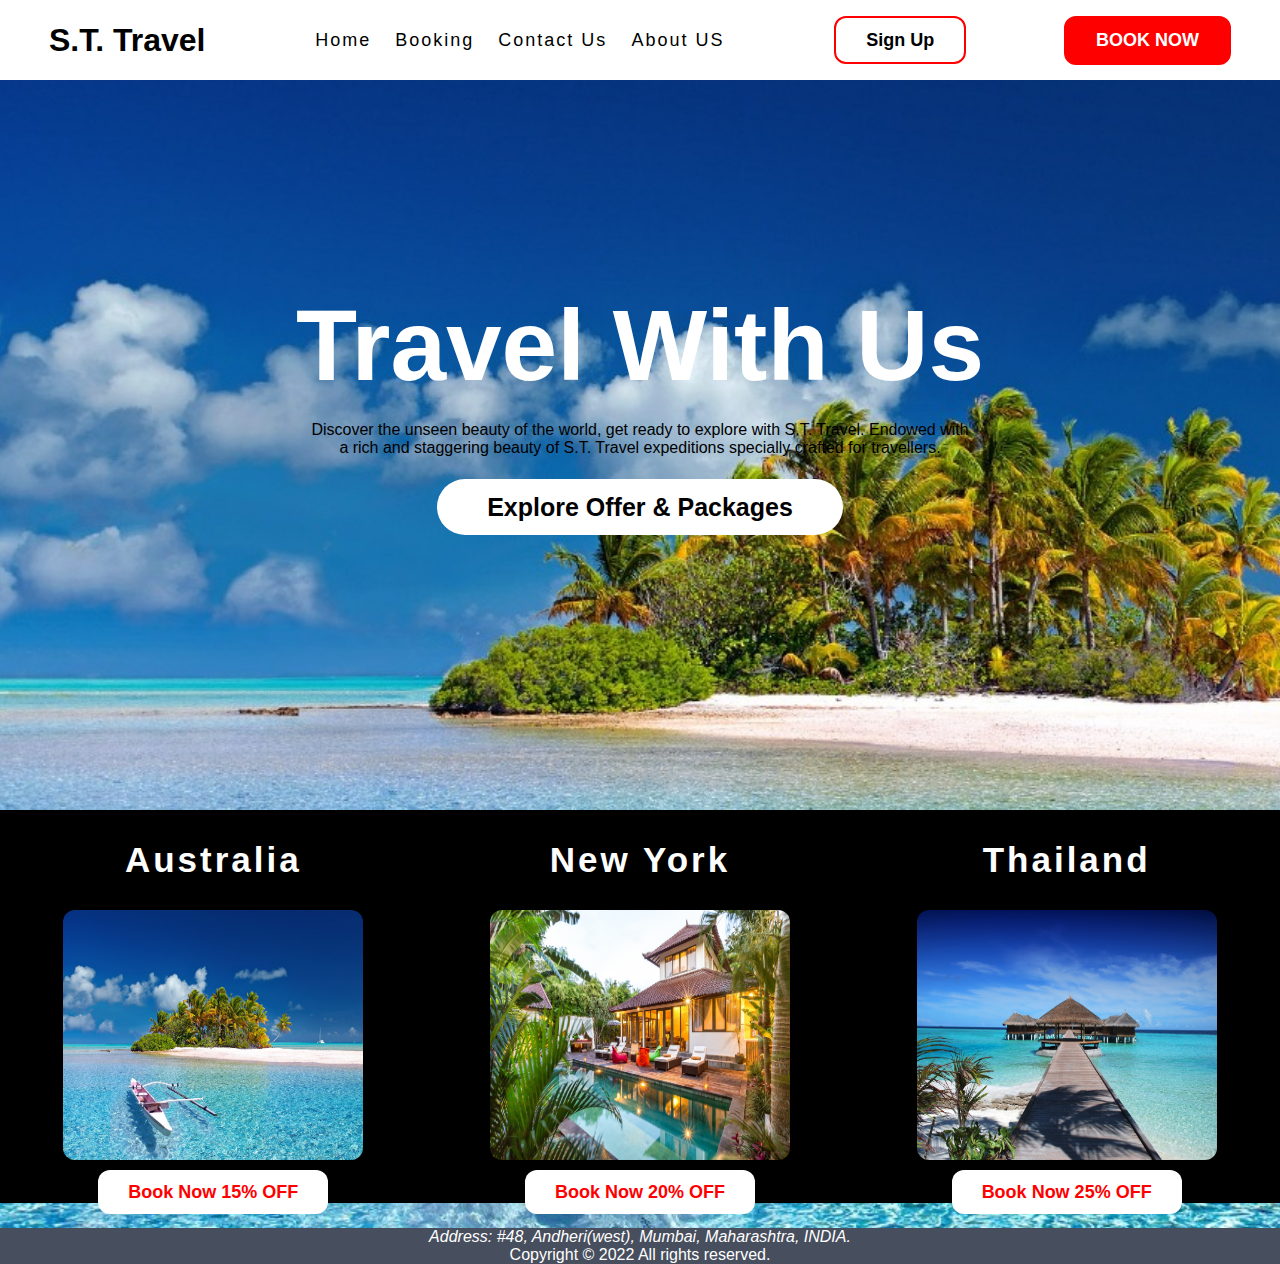
<file: index.html>
<!DOCTYPE html>
<html>

<head>
	<title>Travel Website</title>

	<link rel="stylesheet" type="text/css" href="style.css">
</head>

<body>
	<div class="navbar">
		<div class="logo">
			<h1>S.T. Travel</h1>
		</div>
		<div class="menu">
			<ul>
				<li><a href="index.html">Home</a></li>
				<li><a href="book.html">Booking</a></li>
				<li><a href="contact.html">Contact Us</a></li>
				<li><a href="index.html">About US</a></li>
			</ul>
		</div>
		<div class="signup">
			<a href="#">Sign Up</a>
		</div>
		<div class="butt">
			<button><a href="book.html">BOOK NOW</a></button>
		</div>
	</div>
	<div class="bodys">
		<div class="heading">
			<h1>Travel With Us</h1>
			<br>
			<p>Discover the unseen beauty of the world, get ready to explore
				with S.T. Travel. Endowed with <br>a rich and staggering beauty of S.T. Travel
				expeditions specially crafted for travellers. </p>
			<br>
			<br>
			<div class="learn">
				<a href="blog.html">Explore Offer & Packages</a>
			</div>
		</div>
	</div>
	<div class="tours">
		<div class="places">
			<h2>Australia</h2>
			<img src="img1.jpg" style="width: 300px; height: 250px; border-radius: 12px;">
			<br>
			<br>
			<a href="book.html">Book Now 15% OFF</a>
		</div>
		<div class="places">
			<h2>New York</h2>
			<img src="img2.jpg" style="width: 300px; height: 250px; border-radius: 12px;">
			<br>
			<br>
			<a href="book.html">Book Now 20% OFF</a>
		</div>
		<div class="places">
			<h2>Thailand</h2>
			<img src="img3.jpg" style="width: 300px; height: 250px; border-radius: 12px;">
			<br>
			<br>
			<a href="book.html">Book Now 25% OFF</a>
		</div>
	</div>
	</div>
	<div class="foot">
		<div class="header footer">
			<address>
				Address: #48, Andheri(west), Mumbai, Maharashtra, INDIA.
			</address>
			<p>Copyright © 2022 All rights reserved.</p>
		</div>
</body>

</html>
</file>
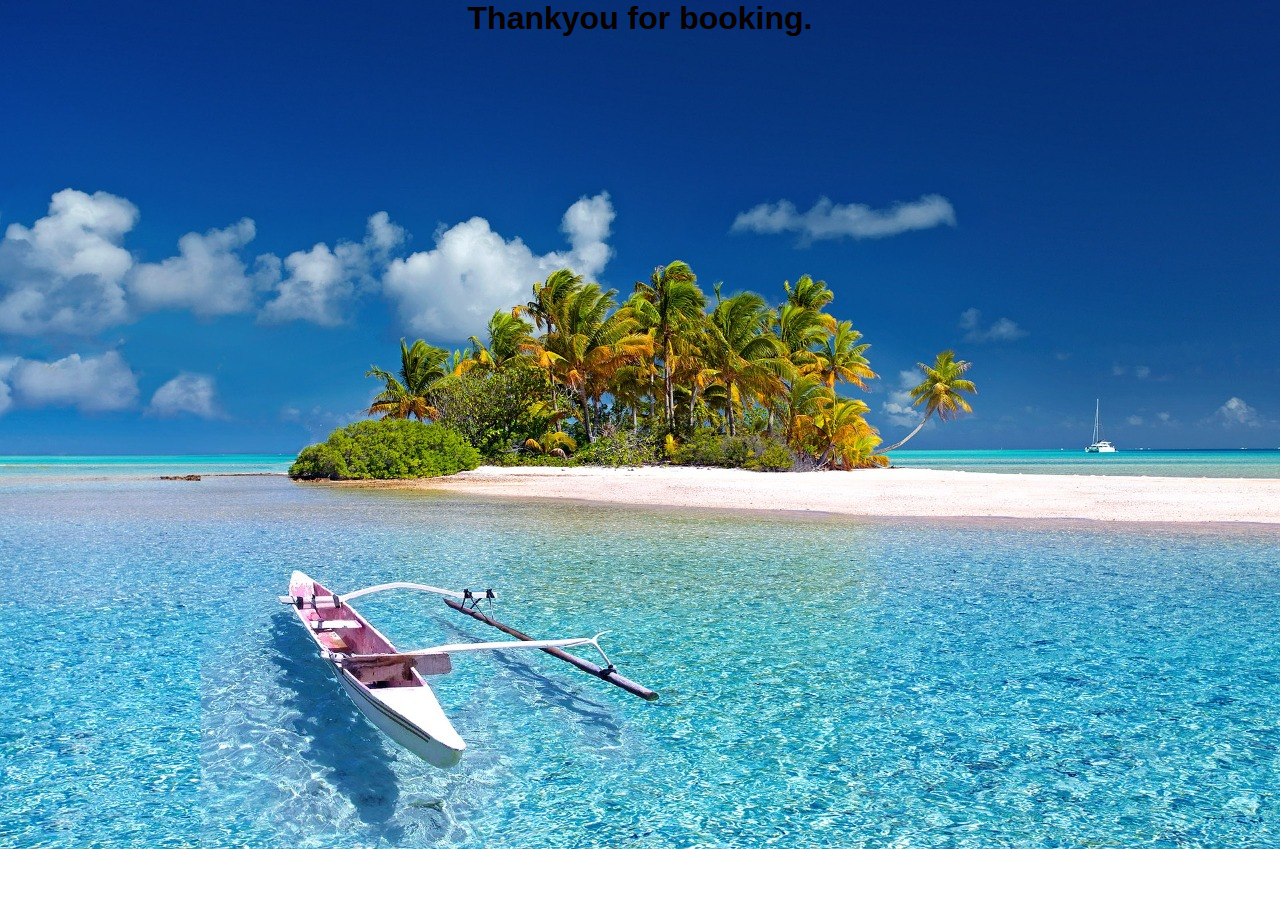
<file: after.html>
<!DOCTYPE html>
<html>

<head>
	<title>after booking</title>
    <link rel="stylesheet" type="text/css" href="style.css">
    </head>
    <body>
        <div class="headings">
            <h1>Thankyou for booking.</h1>
        </div>
    </body>
</file>
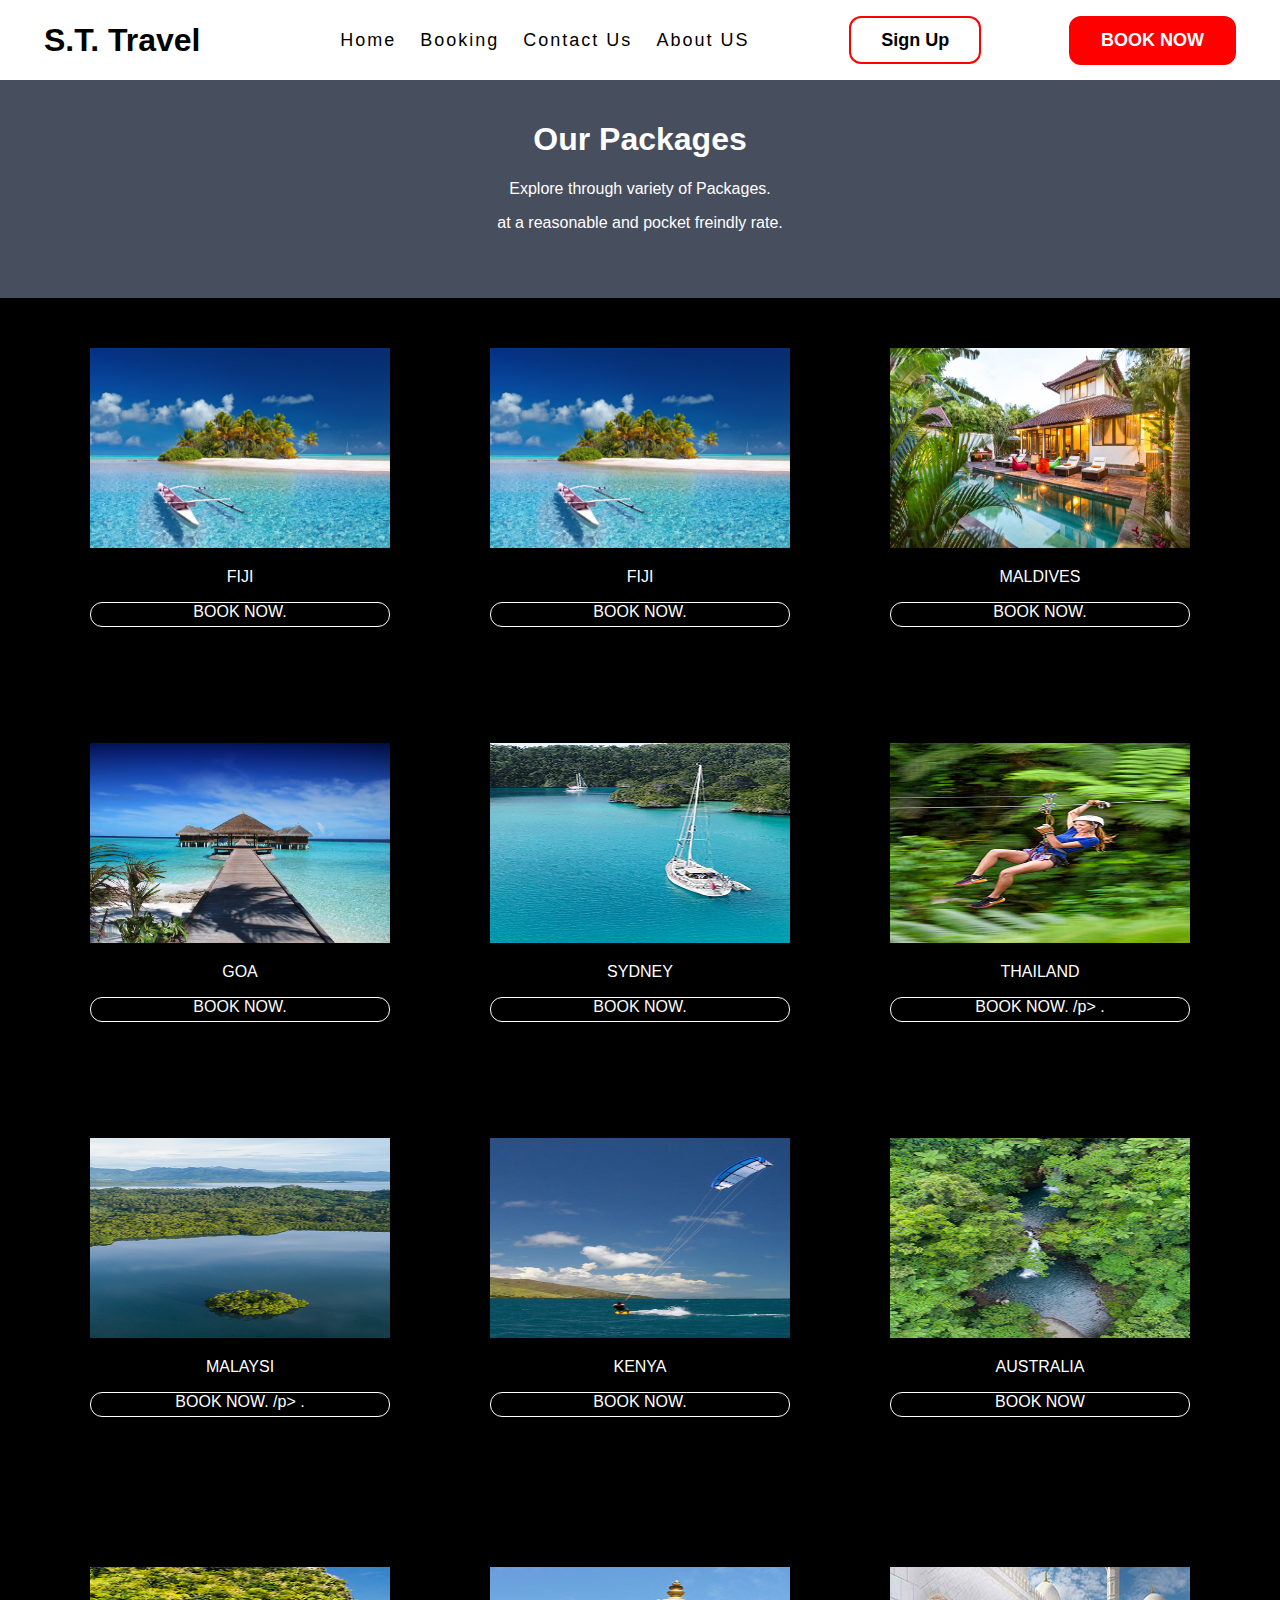
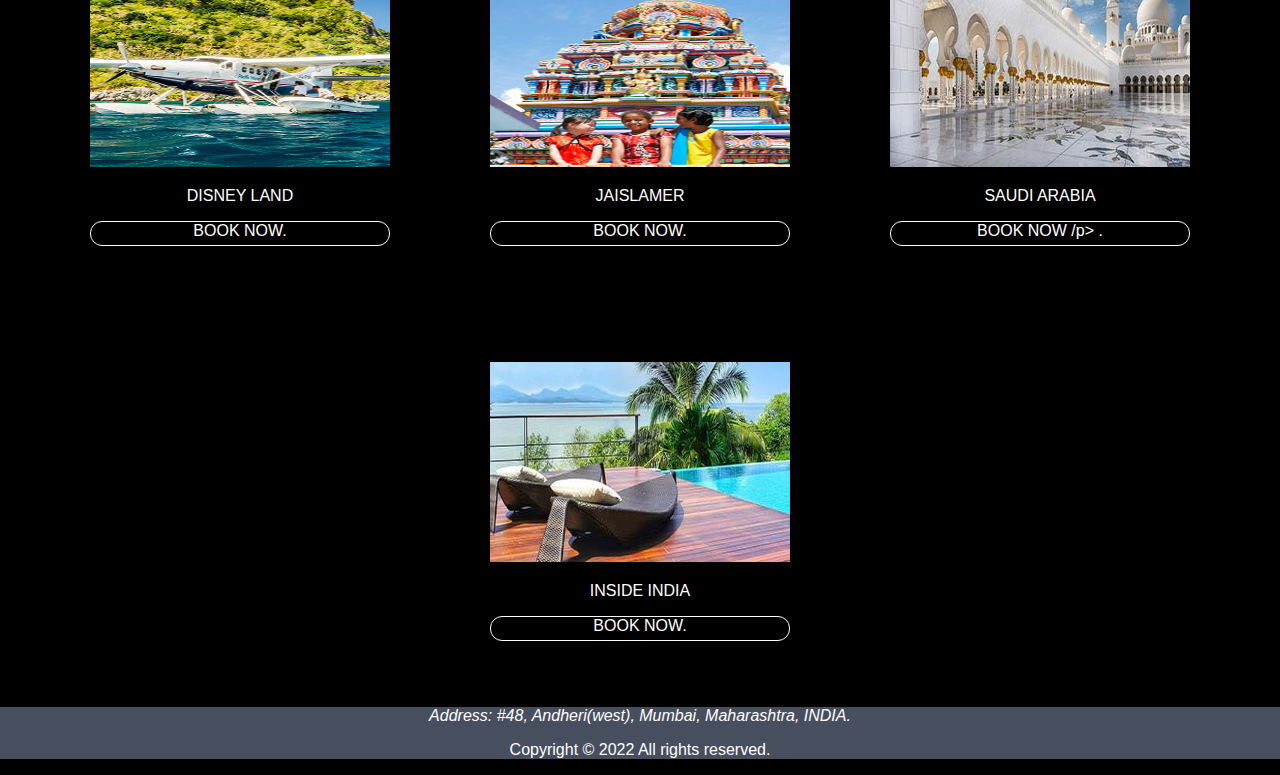
<file: blog.html>
<!DOCTYPE html>
<html>

<head>
  <style>
    body {
      font-family: Arial, Helvetica, sans-serif;
      margin: 0;
      background-color: #000;
      /* opacity: 0.1; */
    }

    .navbar {


      position: fixed;
      width: 100%;
      height: 80px;
      /* background-colSor: #fee; */
      display: flex;
      justify-content: space-around;
      align-items: center;
      /* color: #000; */
      /* background: transparent; */
      background-color: white;
    }

    .white {
      background: white;
      border: 1px solid black;
    }

    .menu ul {
      background: transparent;
      display: flex;
      align-items: center;
    }

    .menu ul li a {
      text-decoration: none;
      color: #000;
      padding: 5px 12px;
      letter-spacing: 2px;
      font-size: 18px;
    }

    .menu ul li a:hover {
      /* border-bottom: 4px solid #000; */
      color: #ff0000;
      transition: 0.4s;
    }

    .signup a {
      text-decoration: none;
      color: #000;
      font-size: 18px;
      font-weight: bold;
      border-radius: 12px;
      padding: 12px 30px;
      border: 2px solid #ff0000;
    }

    .signup a:hover {
      background-color: red;
      transition: 0.6s;
    }

    .butt a {
      text-decoration: none;
      color: white;
      font-size: 18px;
      font-weight: bold;
      border-radius: 12px;
      padding: 12px 30px;
      /* border: 2px solid #ff0000; */
    }

    .butt button:hover,
    .butt a:hover {
      background-color: transparent;
      color: black;
    }

    .butt button {
      background-color: red;
      border-radius: 12px;
      padding: 12px 0px;

      border: 2px solid #ff0000;
    }

    .navbar {


      position: fixed;
      width: 100%;
      height: 80px;
      /* background-colSor: #fee; */
      display: flex;
      justify-content: space-around;
      align-items: center;
      /* color: #000; */
      /* background: transparent; */
      background-color: white;
    }

    .white {
      background: white;
      border: 1px solid black;
    }

    .menu ul {
      background: transparent;
      display: flex;
      align-items: center;
      list-style: none;
    }

    .menu ul li a {
      text-decoration: none;
      color: #000;
      padding: 5px 12px;
      letter-spacing: 2px;
      font-size: 18px;
    }

    .menu ul li a:hover {
      /* border-bottom: 4px solid #000; */
      transition: 0.4s;
    }


    html {
      box-sizing: border-box;
    }

    *,
    *:before,
    *:after {
      box-sizing: inherit;
    }

    .column {
      float: left;
      width: 33.3%;
      margin-bottom: 16px;
      padding: 0 8px;
    }

    .card {
      box-shadow: 0 4px 8px 0 rgba(0, 0, 0, 0.2);
      margin: 8px;
    }

    .about-section {
      padding: 50px;
      padding-top: 100px;
      /* margin-bottom: -50px; */
      text-align: center;
      background-color: #474e5d;
      color: white;
    }

    .container {
      padding: 0 16px;
    }

    .container::after,
    .row::after {
      content: "";
      clear: both;
      display: table;
    }

    .title {
      color: grey;
    }

    .button {
      border: none;
      outline: 0;
      display: inline-block;
      padding: 8px;
      color: white;
      background-color: #000;
      text-align: center;
      cursor: pointer;
      width: 100%;
    }

    .button:hover {
      background-color: #555;
    }

    .flex-container {
      display: flex;
      flex-wrap: wrap;
      flex-direction: row;
      justify-content: center;
      cursor: pointer;

    }

    .pl {
      text-align: center;
      color: white;
    }

    .bk {
      /* display: inline; */
      text-align: center;
      border: 1px solid white;
      border-radius: 12px;
      height: 25px;
      color: white;
    }

    .bk p {
      color: white;
      font-size: 15px;
      letter-spacing: 3px;
      border-radius: 1px;
      /* padding: 30px 30px; */
      background-color: #000;
    }
    .bk a{
      color: white;
      text-decoration: none;
    }

    .bk:hover {
      background-color: red;
      letter-spacing: 3px;
      transition: 0.6s;
    }

    .flex-container div {
      padding: 50px;
    }

    .flex-container img:hover {
      opacity: 0.5;
    }

    .foot {
      position: static;
      left: 0;
      bottom: 0;
      width: 100%;
      background-color: #474e5d;
      color: white;
      text-align: center;
    }

    .write {
      text-align: center;
    }
  </style>

<body>
  <div class="navbar">
    <div class="logo">
      <h1>S.T. Travel</h1>
    </div>
    <div class="menu">
      <ul>
        <li><a href="index.html">Home</a></li>
        <li><a href="book.html">Booking</a></li>
        <li><a href="contact.html">Contact Us</a></li>
        <li><a href="index.html">About US</a></li>
      </ul>
    </div>
    <div class="signup">
      <a href="#">Sign Up</a>
    </div>
    <div class="butt">
      <button><a href="book.html">BOOK NOW</a></button>
    </div>
    </div>
    <div class="about-section">
      <h1>Our Packages</h1>
      <p>Explore through variety of Packages.</p>
      <p>at a reasonable and pocket freindly rate.</p>
    </div>
  
  <div class="flex-container">
    <div <a href=""> <img src="1.jpg" alt="error" width="300px" height="200px"></a>
      <p class="pl">FIJI </p>
      <p class="bk"><a href="book.html">BOOK NOW.</a> </p>
    </div>
    <div <a href=""> <img src="1.jpg" alt="error" width="300px" height="200px"></a>
      <p class="pl">FIJI </p>
      <p class="bk"><a href="book.html">BOOK NOW.</a> </p>
    </div>
    <div <a href=""> <img src="img2.jpg" alt="error" width="300px" height="200px"></a>
      <p class="pl">MALDIVES
      <p class="bk"><a href="book.html">BOOK NOW.</a> </p>
      </p>
    </div>
    <div <a href=""> <img src="img3.jpg" alt="error" width="300px" height="200px"></a>
      <p class="pl">GOA
      <p class="bk" ><a href="book.html">BOOK NOW.</a> </p>
      </p>
    </div>
    <div <a href=""> <img src="recipe1.jpg" alt="error" width="300px" height="200px"></a>
      <p class="pl">SYDNEY
      <p class="bk"> <a href="book.html">BOOK NOW.</a> </p>
      <p>
    </div>
    <div <a href=""> <img src="recipe2.jpg" alt="error" width="300px" height="200px"></a>
      <p class="pl">THAILAND
      <p class="bk">  <a href="book.html">BOOK NOW.</a> /p> .</p>
    </div>
    <div <a href=""> <img src="recipe3.jpg" alt="error" width="300px" height="200px"></a>
      <p class="pl">MALAYSI
      <p class="bk"> <a href="book.html">BOOK NOW.</a> /p> .</p>
    </div>
    <div <a href=""> <img src="recipe4.jpg" alt="error" width="300px" height="200px"></a>
      <p class="pl">KENYA
      <p class="bk"> <a href="book.html">BOOK NOW.</a> </p>
      </p>
    </div>
    <div <a href=""> <img src="recipe5.jpg" alt="error" width="300px" height="200px"></a>
      <p class="pl">AUSTRALIA
      <p class="bk"> BOOK NOW</p> .</p>
    </div>
    <div <a href=""> <img src="recipe6.jpg" alt="error" width="300px" height="200px"></a>
      <p class="pl">DISNEY LAND
      <p class="bk"> <a href="book.html">BOOK NOW.</a> </p>
      </p>
    </div>
    <div <a href=""> <img src="recipe7.jpg" alt="error" width="300px" height="200px"></a>
      <p class="pl">JAISLAMER
      <p class="bk"> <a href="book.html">BOOK NOW.</a> </p>
      </p>
    </div>
    <div <a href=""> <img src="dubai.jpg" alt="error" width="300px" height="200px"></a>
      <p class="pl">SAUDI ARABIA
      <p class="bk">  <a href="book.html">BOOK NOW</a> /p> .</p>
    </div>
    <div <a href=""> <img src="nassau.jpg" alt="error" width="300px" height="200px"></a>
      <p class="pl">INSIDE INDIA
      <p class="bk"> <a href="book.html">BOOK NOW.</a> </p>
      </p>
    </div>



  </div>
  <div class="foot">
    <!--footer section-->
    <div class="header footer">
      <address>
        Address: #48, Andheri(west), Mumbai, Maharashtra, INDIA.
      </address>
      <p>Copyright © 2022 All rights reserved.</p>
    </div>

</body>
</file>
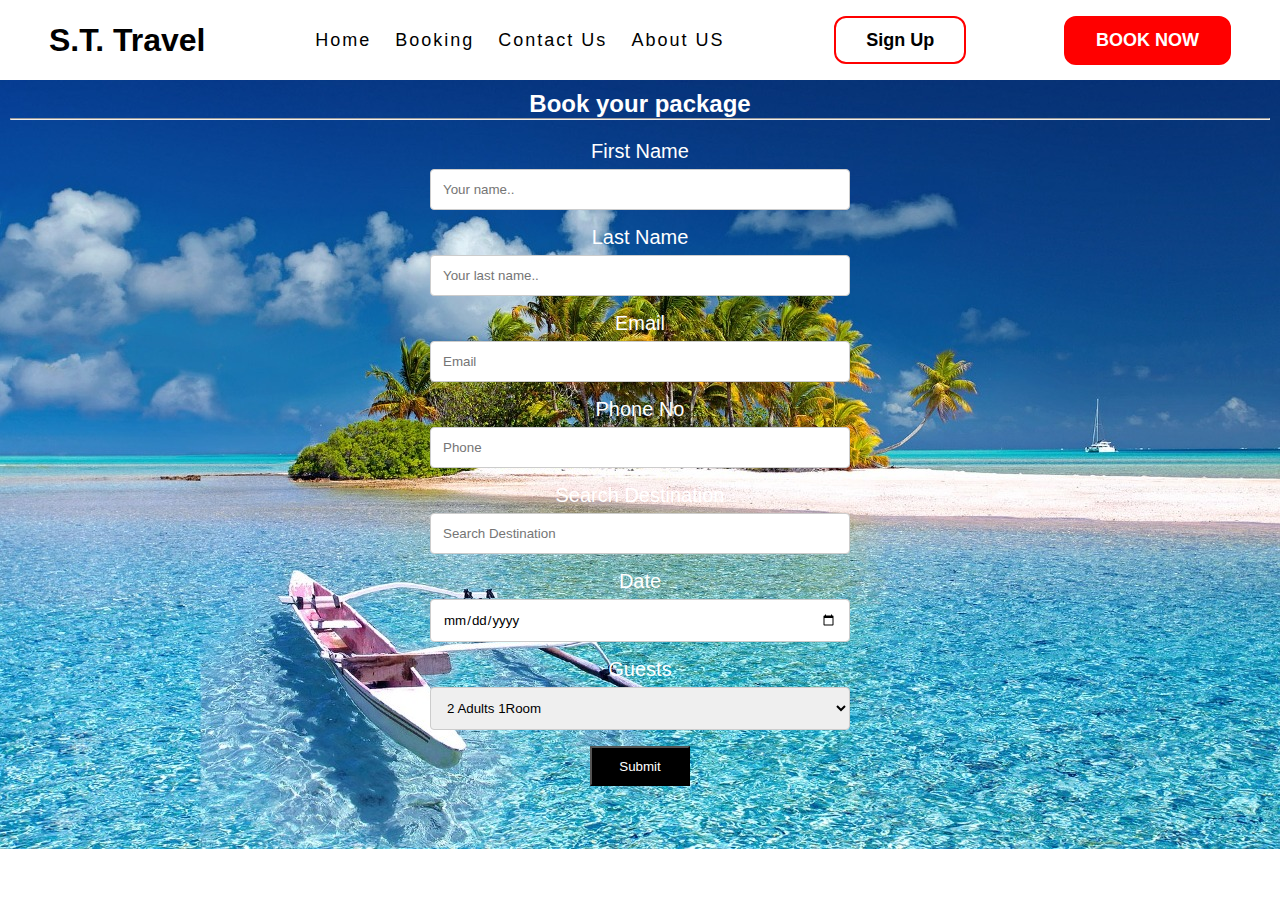
<file: book.html>
<!DOCTYPE html>
<html lang="en">

<head>
    <meta charset="UTF-8">
    <link rel="stylesheet" href="style.css">
    <meta http-equiv="X-UA-Compatible" content="IE=edge">
    <meta name="viewport" content="width=device-width, initial-scale=1.0">
    <title>Document</title>
</head>
<style>
    body{
        background-image: url(1.jpg);
        background-repeat: no-repeat;
	background-size: cover;
    color: white;

    }
    .navbar{
        position: relative;
    }
    .navbar h1{
        color: black;
        
    }
    form {
        /* border: 2px solid black; */
        padding: 10px;
        text-align: center;
        display: inline-block;
        margin: 0px;

    }

    input[type=text],
    select,
    textarea {
        width: 100%;
        padding: 12px;
        border: 1px solid #ccc;
        border-radius: 4px;
        box-sizing: border-box;
        margin-top: 6px;
        margin-bottom: 16px;
        resize: vertical;
    }

    input[type=Email] {
        width: 100%;
        padding: 12px;
        border: 1px solid #ccc;
        border-radius: 4px;
        box-sizing: border-box;
        margin-top: 6px;
        margin-bottom: 16px;
        resize: vertical;
    }

    input[type=phone] {
        width: 100%;
        padding: 12px;
        border: 1px solid #ccc;
        border-radius: 4px;
        box-sizing: border-box;
        margin-top: 6px;
        margin-bottom: 16px;
        resize: vertical;
    }


    input[type=date] {
        width: 100%;
        padding: 12px;
        border: 1px solid #ccc;
        border-radius: 4px;
        box-sizing: border-box;
        margin-top: 6px;
        margin-bottom: 16px;
        resize: vertical;
    }

    

    .container {
        /* border: 2px solid black; */
        margin-left: 400px;
        border-radius: 5px;
        margin-right: 400px;
        /* background-color: #f2f2f2; */
        padding: 20px;
        font-size: 20px;
        color: white;
        height: 500px;
    }
    .but{
        color: black;
        width: 100px;
        height: 40px;
        background-color: black;
        cursor: pointer;
    }
    .but a{
        color: white;
        text-decoration: none;
        
    }
    .but:hover{
        background-color: red;
        border-color: red;
    }
</style>

<body>
    
    <div class="navbar">
        <div class="logo">
            <h1>S.T. Travel</h1>
        </div>
        <div class="menu">
            <ul>
                <li><a href="index.html">Home</a></li>
                <!-- <li><a href="blog.html">Offers & Packages</a></li> -->
                <li><a href="book.html">Booking</a></li>
                <li><a href="contact.html">Contact Us</a></li>
                <li><a href="index.html">About US</a></li>
    
            </ul>
        </div>
        <div class="signup">
            <a href="#">Sign Up</a>
        </div>
        <div class="butt">
            <button><a href="book.html">BOOK NOW</a></button>
        </div>
    </div>
    <form action="">

        <h2>Book your package</h2>
        <hr>
        <div class="container">
            <form action="">
                <label for="fname">First Name</label>
                <input type="text" id="fname" name="firstname" placeholder="Your name..">

                <label for="lname">Last Name</label>
                <input type="text" id="lname" name="lastname" placeholder="Your last name..">

                <label for="Emal">Email</label>
                <input type="Email" id="lname" name="lastname" placeholder="Email">

                <label for="Phone No">Phone No</label>
                <input type="Phone" id="lname" name="lastname" placeholder="Phone ">

                <label for="subject">Search Destination</label>
                <input type="Phone" id="lname" name="lastname" placeholder="Search Destination ">
                <!-- <textarea id="subject" name="subject" placeholder="Write something.." style="height:200px"></textarea> -->

            </form>
            <div>
                <label for="date">Date</label>
                <input type="date">

            </div>
            <div>
                Guests <select name="" id="">
                    <option value="">2 Adults 1Room</option>
                    <option value="">4 Adults 2Room</option>
                </select>
            </div>
        
             <button class="but"><a href="after.html">Submit</a></button>
        </div>  
    </form>
</body>

</html>
</file>
<file: style.css>
body{
	background-image: url(1.jpg);
	background-repeat: no-repeat;
	background-size: cover;
}
*{
	padding: 0px;
	margin: 0px;
	box-sizing: border-box;
	list-style: none;
	font-family: 'Poppins', sans-serif;

}
.navbar{


	position:fixed;
	width: 100%;
	height: 80px;
	/* background-colSor: #fee; */
	display: flex;
	justify-content: space-around;
	align-items: center;
	/* color: #000; */
	/* background: transparent; */
	background-color: white;
}
.white{
	background: white;
	border: 1px solid black;
}
.menu ul{
	background: transparent;
	display: flex;
	align-items: center;
}
.menu ul li a{
	text-decoration:none;
	color: #000;
	padding: 5px 12px;
	letter-spacing: 2px;
	font-size: 18px;
}
.menu ul li a:hover{
	/* border-bottom: 4px solid #000; */
	color: #ff0000;
	transition: 0.4s;
} 
.signup a{
	text-decoration: none;
	color: #000;
	font-size: 18px;
	font-weight: bold;
	border-radius: 12px;
	padding: 12px 30px;
	border: 2px solid #ff0000;
}
.signup a:hover{
	background-color: red;
	transition: 0.6s;
}
.butt a{
	text-decoration: none;
	color: white;
	font-size: 18px;
	font-weight: bold;
	border-radius: 12px;
	padding: 12px 30px;
	/* border: 2px solid #ff0000; */
}
.butt button:hover,.butt a:hover{
	background-color: transparent;
	color: black;
}
.butt button{
	background-color: red;
	border-radius: 12px;
	padding: 12px 0px;
	
	border: 2px solid #ff0000;
}
.learn a:hover{
	background-color: red;
	transition: 0.6s;
}
.bodys{
	/* width: 100%; */

	height: 90vh;
	display: flex;
	justify-content: space-around;
	align-items: center;
	/* background-image: linear-gradient(rgba(0,0,0,0.50),rgba(0,0,0,0.50)),url(img1.jpg); */
	/* background-position: center; */
	/* background-size: cover; */
}
.heading{
	/* width: 1s00%; */
	text-align: center;
	color: white;
}
.heading p{
	width: 100%;
	color: #000;
}
.heading h1{
	font-size: 100px;
}
.heading a{
	text-decoration: none;
	color: #000;
	font-size: 25px;
	font-weight: bold;
	border-radius: 45px;
	padding: 14px 50px;
	background-color: #fff;
}
.heading a:hover{
	letter-spacing: 3px;
	transition: 0.6s;
}
.tours{
	background-color: #000;
	/* margin-top: 100px; */
	/* width: 70%; */
	display: flex;
	justify-content: space-around;
}
.places{
	
	display: inline;
	text-align: center;
	border-radius: 12px;
}
.places h2{
	color: white;
	font-size: 35px;
	letter-spacing: 3px;
	border-radius: 1px;
	padding: 30px 30px;
	background-color: #000;
}
.places a{
	text-decoration: none;
	color: red;
	font-weight: bold;
	font-size: 18px;
	border-radius: 12px;
	padding: 12px 30px;
	background-color: #fff;
}
.places a:hover{
	background-color: #000;
	letter-spacing: 3px;
	transition: 0.6s;
}

.foot{
padding-top: -100px;	
  position: static;
  left:0;
  bottom:0;
  width:100%;
  background-color:#474e5d;
  color:white;
  text-align:center;
  margin-top: 25px;
}
.fo{
	background-color: #000;
}
.write{
    text-align: center;
}
.headings{
	/* width: 1s00%; */
	text-align: center;
	color: rgb(9, 0, 0);
}
</file>
